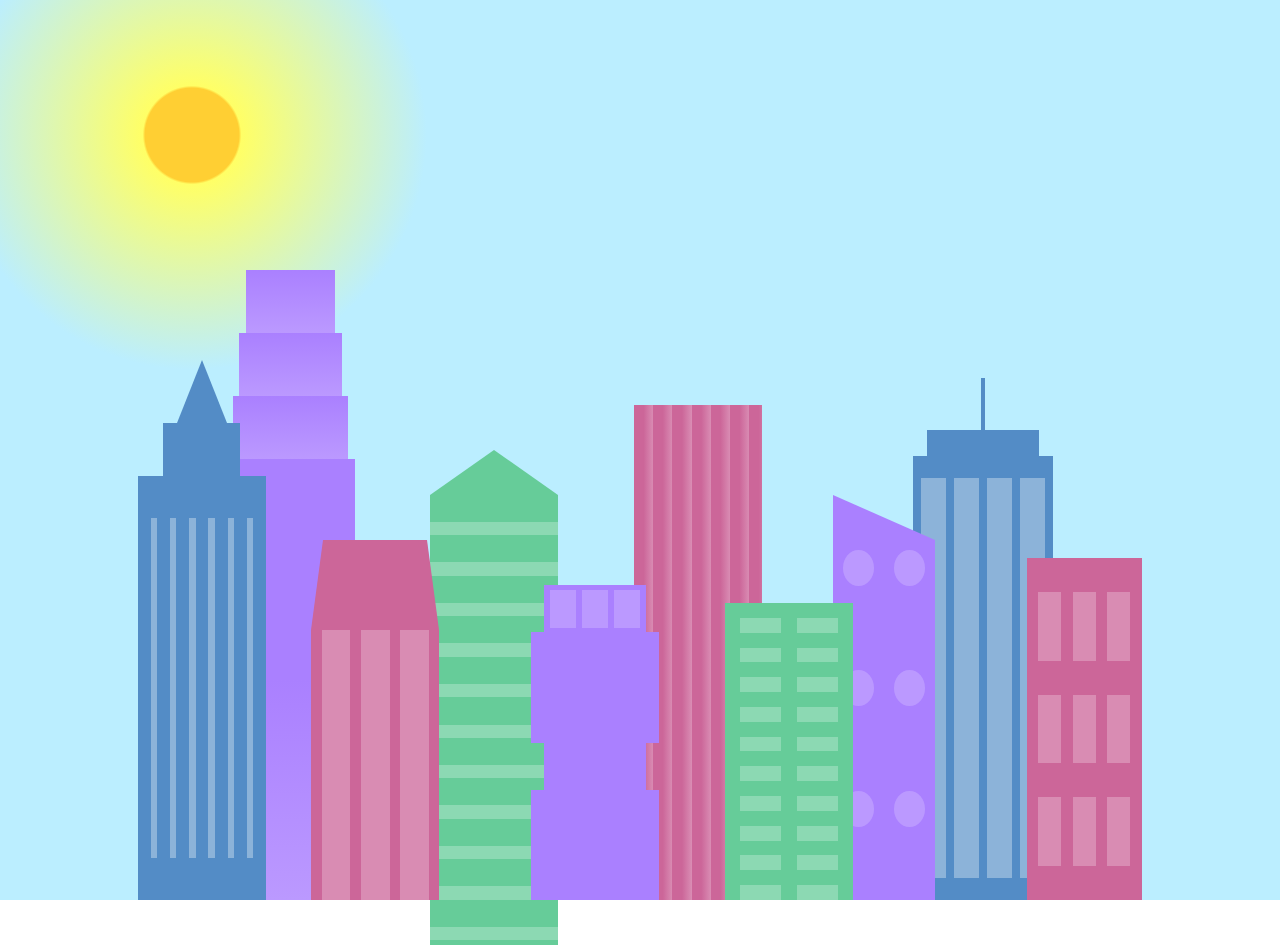
<file: city_skyline/index.html>
<!DOCTYPE html>
<html lang="en">    
  <head>
    <meta charset="UTF-8">
    <title>City Skyline</title>
    <link href="styles.css" rel="stylesheet" />   
  </head>

  <body>
    <div class="background-buildings sky">
      <div></div>
      <div></div>
      <div class="bb1 building-wrap">
        <div class="bb1a bb1-window"></div>
        <div class="bb1b bb1-window"></div>
        <div class="bb1c bb1-window"></div>
        <div class="bb1d"></div>
      </div>
      <div class="bb2">
        <div class="bb2a"></div>
        <div class="bb2b"></div>
      </div>
      <div class="bb3"></div>
      <div></div>
      <div class="bb4 building-wrap">
        <div class="bb4a"></div>
        <div class="bb4b"></div>
        <div class="bb4c window-wrap">
          <div class="bb4-window"></div>
          <div class="bb4-window"></div>
          <div class="bb4-window"></div>
          <div class="bb4-window"></div>
        </div>
      </div>
      <div></div>
      <div></div>
    </div>

    <div class="foreground-buildings">
      <div></div>
      <div></div>
      <div class="fb1 building-wrap">
        <div class="fb1a"></div>
        <div class="fb1b"></div>
        <div class="fb1c"></div>
      </div>
      <div class="fb2">
        <div class="fb2a"></div>
        <div class="fb2b window-wrap">
          <div class="fb2-window"></div>
          <div class="fb2-window"></div>
          <div class="fb2-window"></div>
        </div>
      </div>
      <div></div>
      <div class="fb3 building-wrap">
        <div class="fb3a window-wrap">
          <div class="fb3-window"></div>
          <div class="fb3-window"></div>
          <div class="fb3-window"></div>
        </div>
        <div class="fb3b"></div>
        <div class="fb3a"></div>
        <div class="fb3b"></div>
      </div>
      <div class="fb4">
        <div class="fb4a"></div>
        <div class="fb4b">
          <div class="fb4-window"></div>
          <div class="fb4-window"></div>
          <div class="fb4-window"></div>
          <div class="fb4-window"></div>
          <div class="fb4-window"></div>
          <div class="fb4-window"></div>
        </div>
      </div>
      <div class="fb5"></div>
      <div class="fb6"></div>
      <div></div>
      <div></div>
    </div>
  </body>
</html>
</file>
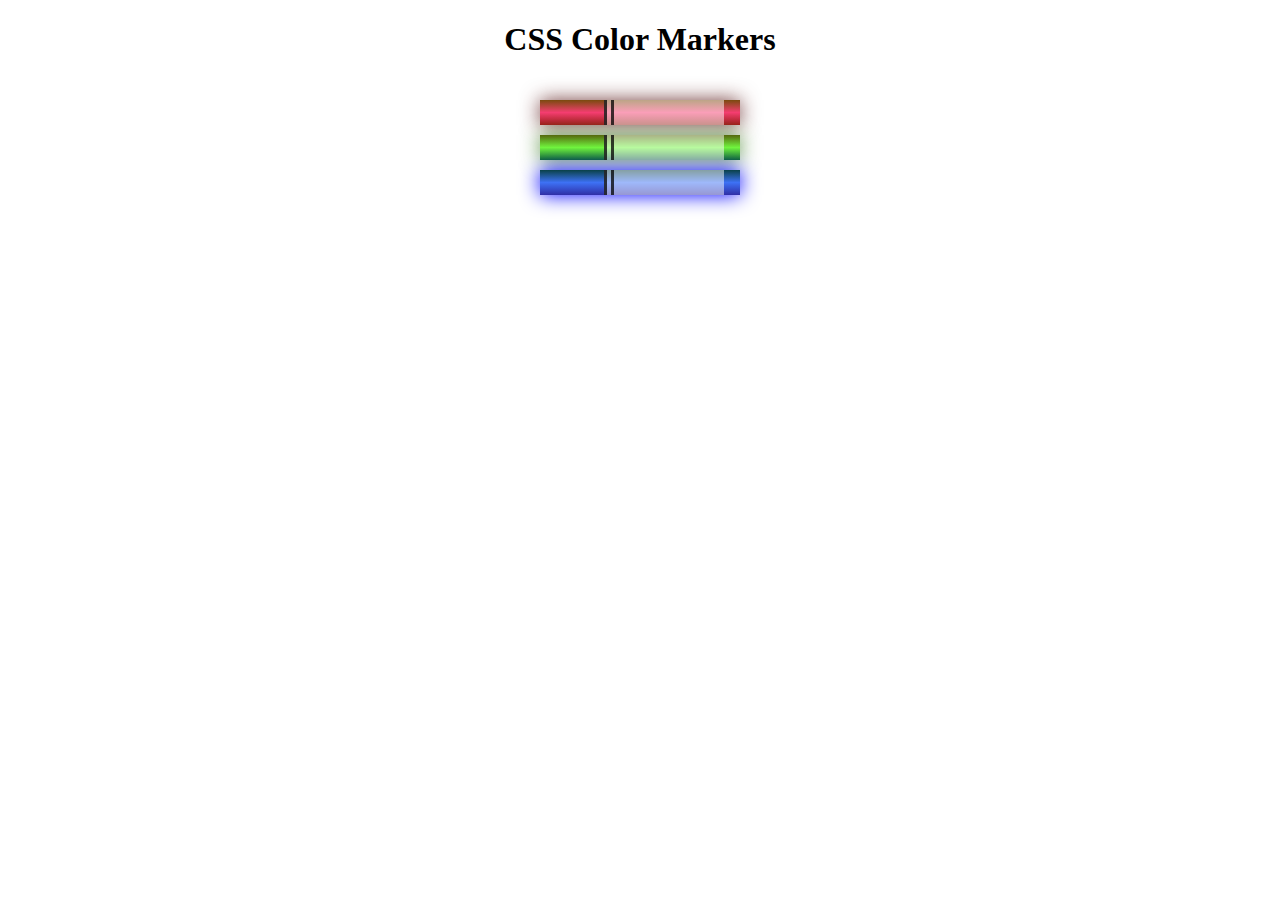
<file: css_color_markers/index.html>
<!DOCTYPE html>
<html lang="en">
  <head>
    <meta charset="utf-8">
    <meta name="viewport" content="width=device-width, initial-scale=1.0">
    <title>Colored Markers</title>
    <link rel="stylesheet" href="styles.css">
  </head>
  <body>
    <h1>CSS Color Markers</h1>
    <div class="container">
      <div class="marker red">
        <div class="cap"></div>
        <div class="sleeve"></div>
      </div>
      <div class="marker green">
        <div class="cap"></div>
        <div class="sleeve"></div>
      </div>
      <div class="marker blue">
        <div class="cap"></div>
        <div class="sleeve"></div>
      </div>
    </div>
  </body>
</html>
</file>
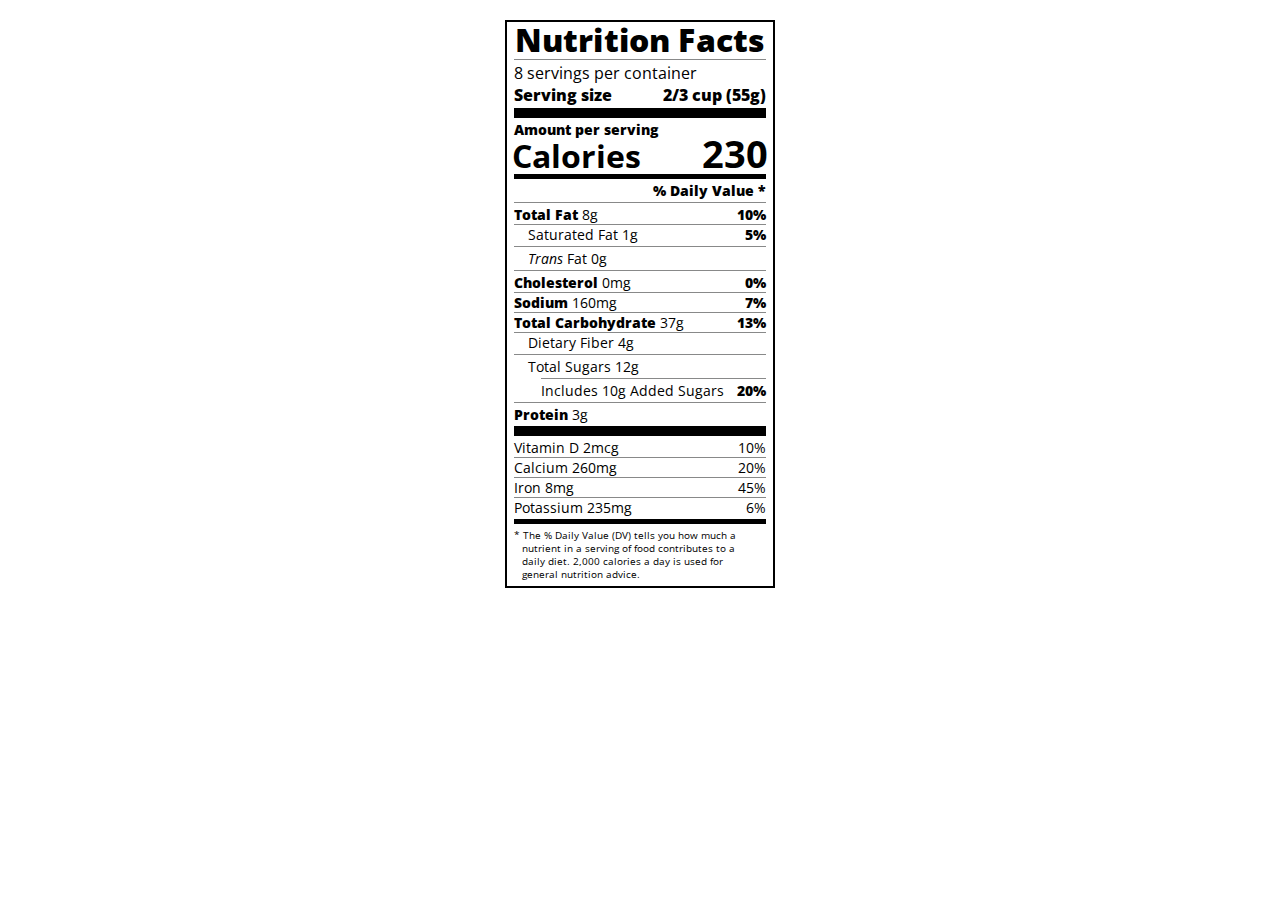
<file: Nutrition_Label/index.html>
<!DOCTYPE html>
<html lang="en">

<head>
  <meta charset="UTF-8">
  <title>Nutrition Label</title>
  <link href="https://fonts.googleapis.com/css?family=Open+Sans:400,700,800" rel="stylesheet">
  <link href="./styles.css" rel="stylesheet">
</head>

<body>
  <div class="label">
    <header>
      <h1 class="bold">Nutrition Facts</h1>
      <div class="divider"></div>
      <p>8 servings per container</p>
      <p class="bold">Serving size <span>2/3 cup (55g)</span></p>
    </header>
    <div class="divider large"></div>
    <div class="calories-info">
      <div class="left-container">
        <h2 class="bold small-text">Amount per serving</h2>
        <p>Calories</p>
      </div>
      <span>230</span>
    </div>
    <div class="divider medium"></div>
    <div class="daily-value small-text">
      <p class="bold right no-divider">% Daily Value *</p>
      <div class="divider"></div>
      <p><span><span class="bold">Total Fat</span> 8g</span> <span class="bold">10%</span></p>
      <p class="indent no-divider">Saturated Fat 1g <span class="bold">5%</span></p>
      <div class="divider"></div>
      <p class="indent no-divider"><span><i>Trans</i> Fat 0g</span></p>
      <div class="divider"></div>
      <p><span><span class="bold">Cholesterol</span> 0mg</span> <span class="bold">0%</span></p>
      <p><span><span class="bold">Sodium</span> 160mg</span> <span class="bold">7%</span></p>
      <p><span><span class="bold">Total Carbohydrate</span> 37g</span> <span class="bold">13%</span></p>
      <p class="indent no-divider">Dietary Fiber 4g</p>
      <div class="divider"></div>
      <p class="indent no-divider">Total Sugars 12g</p>
      <div class="divider double-indent"></div>
      <p class="double-indent no-divider">Includes 10g Added Sugars <span class="bold">20%</span></p>
      <div class="divider"></div>
      <p class="no-divider"><span><span class="bold">Protein</span> 3g</span></p>
      <div class="divider large"></div>
      <p>Vitamin D 2mcg <span>10%</span></p>
      <p>Calcium 260mg <span>20%</span></p>
      <p>Iron 8mg <span>45%</span></p>
      <p class="no-divider">Potassium 235mg <span>6%</span></p>
    </div>
    <div class="divider medium"></div>
    <p class="note">* The % Daily Value (DV) tells you how much a nutrient in a serving of food contributes to a daily
      diet. 2,000 calories a day is used for general nutrition advice.</p>
  </div>
</body>
</html>
</file>
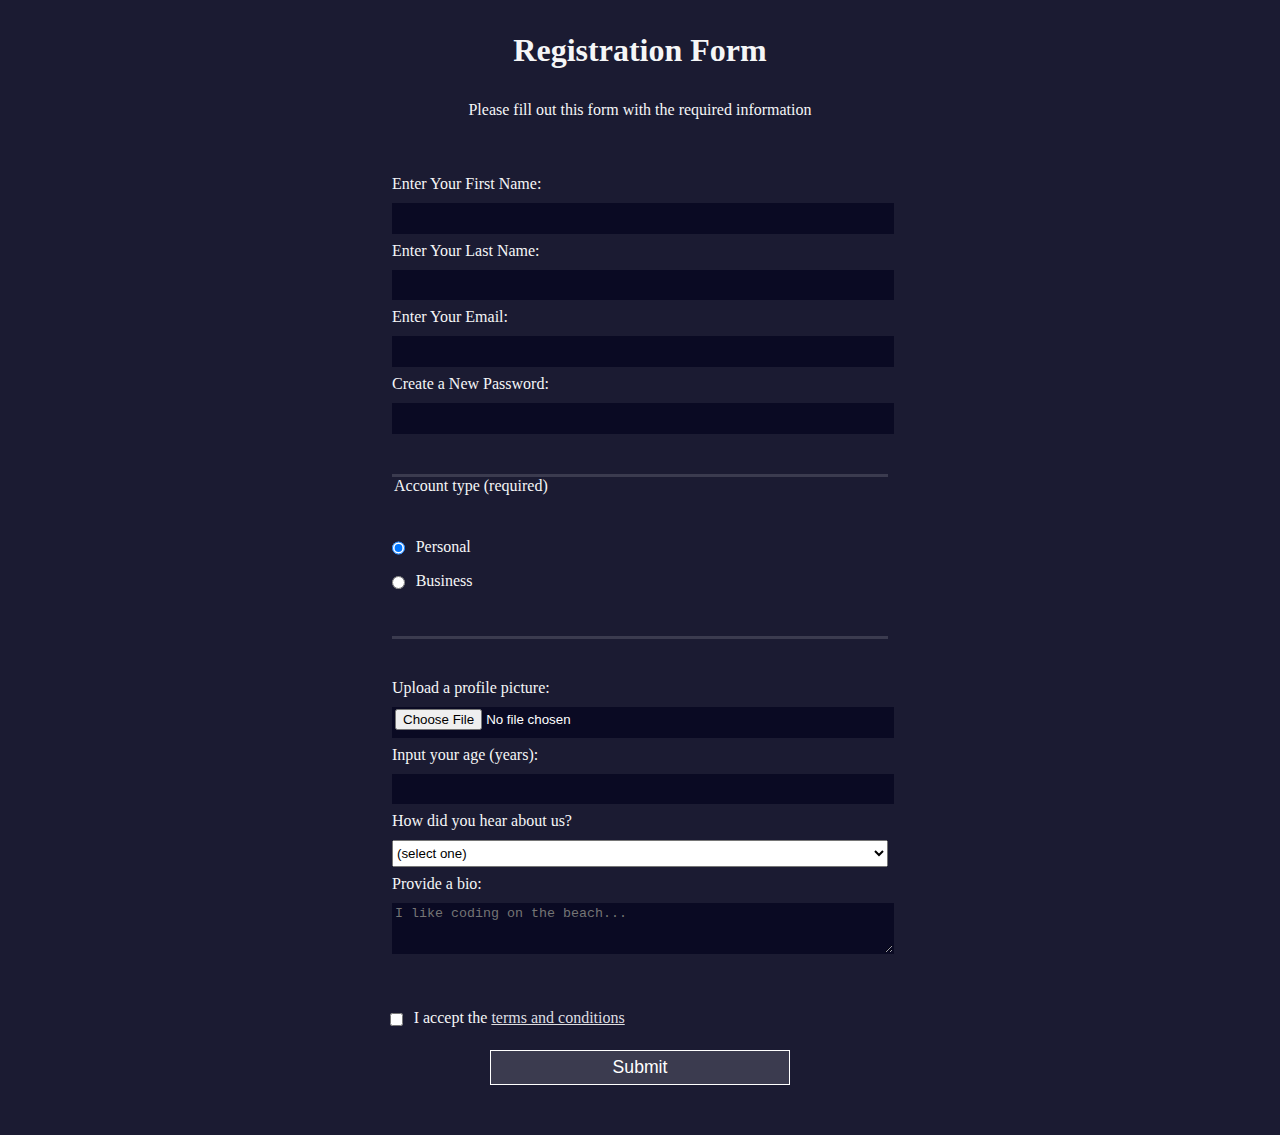
<file: reg_form/index.html>
<!DOCTYPE html>
<html lang="en">
  <head>
    <meta charset="UTF-8">
    <title>Registration Form</title>
    <link rel="stylesheet" href="styles.css" />
  </head>
  <body>
    <h1>Registration Form</h1>
    <p>Please fill out this form with the required information</p>
    <form method="post" action='https://register-demo.freecodecamp.org'>
      <fieldset>
        <label for="first-name">Enter Your First Name: <input id="first-name" name="first-name" type="text" required /></label>
        <label for="last-name">Enter Your Last Name: <input id="last-name" name="last-name" type="text" required /></label>
        <label for="email">Enter Your Email: <input id="email" name="email" type="email" required /></label>
        <label for="new-password">Create a New Password: <input id="new-password" name="new-password" type="password" pattern="[a-z0-5]{8,}" required /></label>
      </fieldset>
      <fieldset>
        <legend>Account type (required)</legend>
        <label for="personal-account"><input id="personal-account" type="radio" name="account-type" class="inline" checked /> Personal</label>
        <label for="business-account"><input id="business-account" type="radio" name="account-type" class="inline" /> Business</label>
      </fieldset>
      <fieldset>
        <label for="profile-picture">Upload a profile picture: <input id="profile-picture" type="file" name="file" /></label>
        <label for="age">Input your age (years): <input id="age" type="number" name="age" min="13" max="120" /></label>
        <label for="referrer">How did you hear about us?
          <select id="referrer" name="referrer">
            <option value="">(select one)</option>
            <option value="1">freeCodeCamp News</option>
            <option value="2">freeCodeCamp YouTube Channel</option>
            <option value="3">freeCodeCamp Forum</option>
            <option value="4">Other</option>
          </select>
        </label>
        <label for="bio">Provide a bio:
          <textarea id="bio" name="bio" rows="3" cols="30" placeholder="I like coding on the beach..."></textarea>
        </label>
      </fieldset>
      <label for="terms-and-conditions">
        <input class="inline" id="terms-and-conditions" type="checkbox" required name="terms-and-conditions" /> I accept the <a href="https://www.freecodecamp.org/news/terms-of-service/">terms and conditions</a>
      </label>
      <input type="submit" value="Submit" />
    </form>
  </body>
</html>
</file>
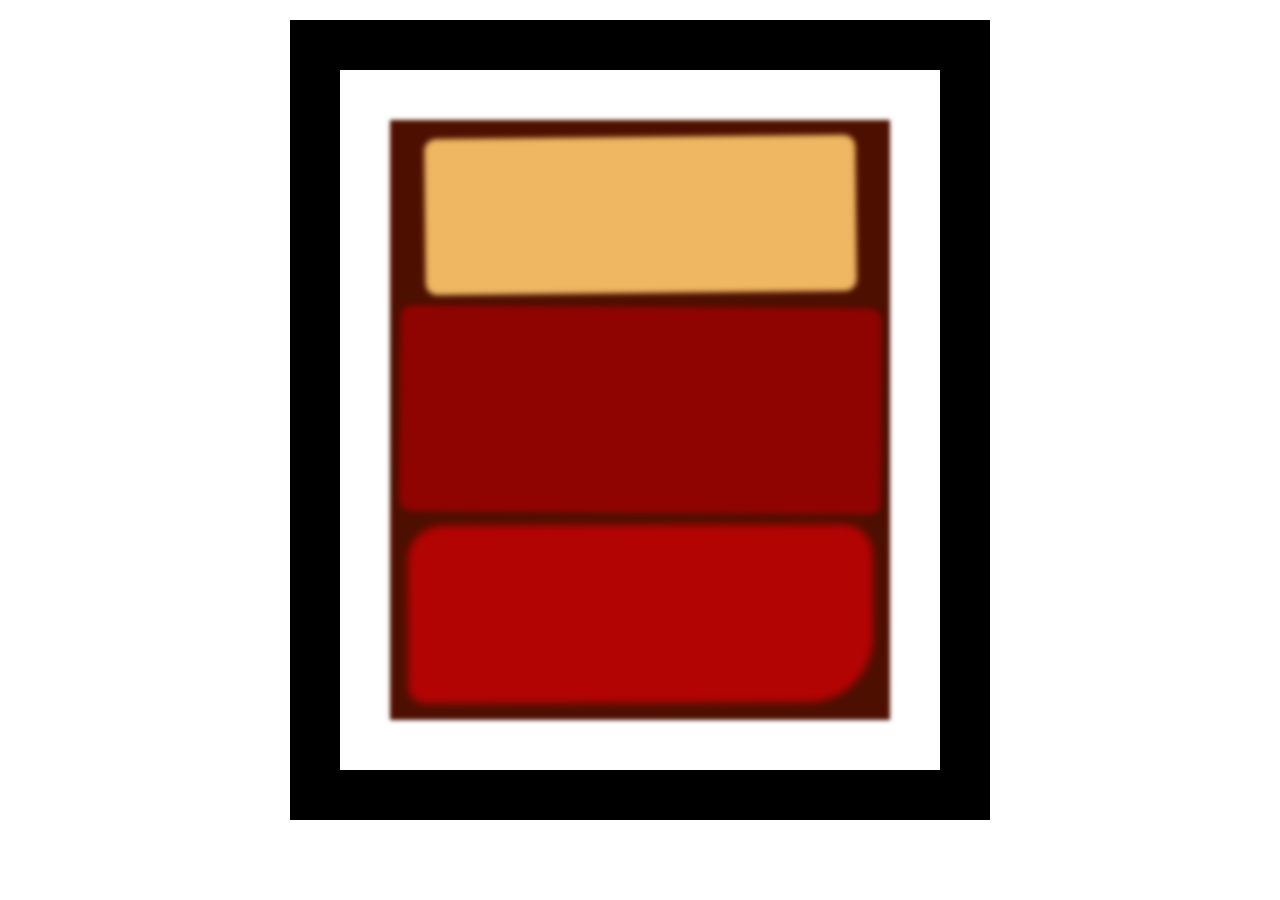
<file: rothko_painting/index.html>
<!DOCTYPE html>
<html lang="en">
  <head>
    <meta charset="UTF-8">
    <title>Rothko Painting</title>
    <link href="./styles.css" rel="stylesheet">
  </head>
  <body>
    <div class="frame">
      <div class="canvas">
        <div class="one"></div>
        <div class="two"></div>
        <div class="three"></div>
      </div>
    </div>
  </body>
</html>
</file>
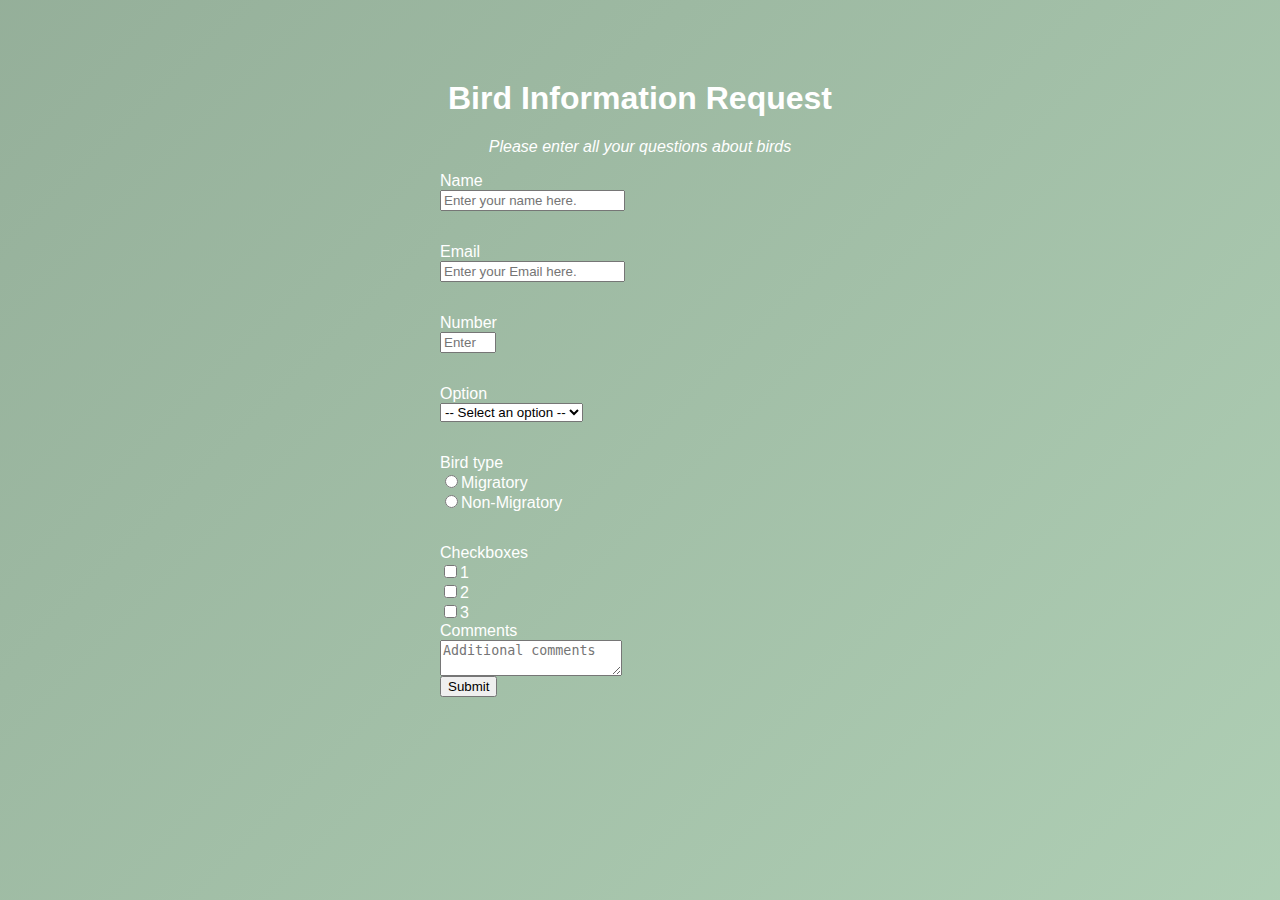
<file: Survey/index.html>
<!DOCTYPE>
<html>
  <head>
    <title>Bird Info Request</title>
    <link rel="stylesheet" href="styles.css" />
  </head>
  <body>
    <div id="container">
    <div class="form-header"><h1 id="title">Bird Information Request</h1>
    <p id="description">Please enter all your questions about birds</p>
    </div>
    <form id="survey-form">
      <label for="name" id="name-label" ><span>Name</span><input id="name" type="text"
      placeholder="Enter your name here." required />
      </label><label for="email" id="email-label"><span>Email</span><input id="email" type="email" placeholder="Enter your Email here." required />
      </label><label for="number" id="number-label"><span>Number</span><input id="number" type="number" placeholder="Enter your number here." min="1" max="10" /></label>

      <div><div>Option</div><select id="dropdown" name="dropdown">
        <option>-- Select an option --</option>
        <option value="1">Option 1</option>
        <option value="2"> Option 2</option>
      </select></div>

      <div class="bird-group">
        Bird type
        <div><input type="radio" name="bird-type" value="migratory" />Migratory</div>
        <div><input type="radio" name="bird-type" value="non-migratory" />Non-Migratory</div>
      </div>

      <div class="check-group">
        <div>Checkboxes</div>
        <div><input type="checkbox" name="check" value="1">1</div>
        <div><input type="checkbox" name="check" value="2">2</div>
        <div><input type="checkbox" name="check" value="3">3</div>
      </div>
      
      <div>
        <div>Comments</div>
        <textarea placeholder="Additional comments"></textarea>
      </div>

      <button id="submit">Submit</button>
    </form>
    </div>
  </body>
</html>
</file>
<file: city_skyline/styles.css>
:root {
    --building-color1: #aa80ff;
    --building-color2: #66cc99;
    --building-color3: #cc6699;
    --building-color4: #538cc6;
    --window-color1: #bb99ff;
    --window-color2: #8cd9b3;
    --window-color3: #d98cb3;
    --window-color4: #8cb3d9;
  }
  
  * {
    box-sizing: border-box;
  }
  
  body {
    height: 100vh;
    margin: 0;
    overflow: hidden;
  }
  
  .background-buildings, .foreground-buildings {
    width: 100%;
    height: 100%;
    display: flex;
    align-items: flex-end;
    justify-content: space-evenly;
    position: absolute;
    top: 0;
  }
  
  .building-wrap {
    display: flex;
    flex-direction: column;
    align-items: center;
  }
  
  .window-wrap {
    display: flex;
    align-items: center;
    justify-content: space-evenly;
  }
  
  .sky {
    background: radial-gradient(
        closest-corner circle at 15% 15%,
        #ffcf33,
        #ffcf33 20%,
        #ffff66 21%,
        #bbeeff 100%
      );
  }
  
  /* BACKGROUND BUILDINGS - "bb" stands for "background building" */
  .bb1 {
    width: 10%;
    height: 70%;
  }
  
  .bb1a {
    width: 70%;
  }
    
  .bb1b {
    width: 80%;
  }
    
  .bb1c {
    width: 90%;
  }
  
  .bb1d {
    width: 100%;
    height: 70%;
    background: linear-gradient(
        var(--building-color1) 50%,
        var(--window-color1)
      );
  }
  
  .bb1-window {
    height: 10%;
    background: linear-gradient(
        var(--building-color1),
        var(--window-color1)
      );
  }
  
  .bb2 {
    width: 10%;
    height: 50%;
  }
  
  .bb2a {
    border-bottom: 5vh solid var(--building-color2);
    border-left: 5vw solid transparent;
    border-right: 5vw solid transparent;
  }
  
  .bb2b {
    width: 100%;
    height: 100%;
    background: repeating-linear-gradient(
        var(--building-color2),
        var(--building-color2) 6%,
        var(--window-color2) 6%,
        var(--window-color2) 9%
      );
  }
  
  .bb3 {
    width: 10%;
    height: 55%;
    background: repeating-linear-gradient(
        90deg,
        var(--building-color3),
        var(--building-color3),
        var(--window-color3) 15%
      );
  }
  
  .bb4 {
    width: 11%;
    height: 58%;
  }
  
  .bb4a {
    width: 3%;
    height: 10%;
    background-color: var(--building-color4);
  }
  
  .bb4b {
    width: 80%;
    height: 5%;
    background-color: var(--building-color4);
  }
    
  .bb4c {
    width: 100%;
    height: 85%;
    background-color: var(--building-color4);
  }
  
  .bb4-window {
    width: 18%;
    height: 90%;
    background-color: var(--window-color4);
  }
  
  /* FOREGROUND BUILDINGS - "fb" stands for "foreground building" */
  .fb1 {
    width: 10%;
    height: 60%;
  }
  
  .fb1a {
    border-bottom: 7vh solid var(--building-color4);
    border-left: 2vw solid transparent;
    border-right: 2vw solid transparent;
  }
  
  .fb1b {
    width: 60%;
    height: 10%;
    background-color: var(--building-color4);
  }
    
  .fb1c {
    width: 100%;
    height: 80%;
    background: repeating-linear-gradient(
        90deg,
        var(--building-color4),
        var(--building-color4) 10%,
        transparent 10%,
        transparent 15%
      ),
      repeating-linear-gradient(
        var(--building-color4),
        var(--building-color4) 10%,
        var(--window-color4) 10%,
        var(--window-color4) 90%
      );
  }
  
  .fb2 {
    width: 10%;
    height: 40%;
  }
  
  .fb2a {
    width: 100%;
    border-bottom: 10vh solid var(--building-color3);
    border-left: 1vw solid transparent;
    border-right: 1vw solid transparent;
  }
  
  .fb2b {
    width: 100%;
    height: 75%;
    background-color: var(--building-color3);
  }
  
  .fb2-window {
    width: 22%;
    height: 100%;
    background-color: var(--window-color3);
  }
  
  .fb3 {
    width: 10%;
    height: 35%;
  }
    
  .fb3a {
    width: 80%;
    height: 15%;
    background-color: var(--building-color1);
  }
    
  .fb3b {
    width: 100%;
    height: 35%;
    background-color: var(--building-color1);
  }
  
  .fb3-window {
    width: 25%;
    height: 80%;
    background-color: var(--window-color1);
  }
  
  .fb4 {
    width: 8%;
    height: 45%;
    position: relative;
    left: 10%;
  }
  
  .fb4a {
    border-top: 5vh solid transparent;
    border-left: 8vw solid var(--building-color1);
  }
  
  .fb4b {
    width: 100%;
    height: 89%;
    background-color: var(--building-color1);
    display: flex;
    flex-wrap: wrap;
  }
  
  .fb4-window {
    width: 30%;
    height: 10%;
    border-radius: 50%;
    background-color: var(--window-color1);
    margin: 10%;
  }
  
  .fb5 {
    width: 10%;
    height: 33%;
    position: relative;
    right: 10%;
    background: repeating-linear-gradient(
        var(--building-color2),
        var(--building-color2) 5%,
        transparent 5%,
        transparent 10%
      ),
      repeating-linear-gradient(
        90deg,
        var(--building-color2),
        var(--building-color2) 12%,
        var(--window-color2) 12%,
        var(--window-color2) 44%
      );
  }
  
  .fb6 {
    width: 9%;
    height: 38%;
    background: repeating-linear-gradient(
        90deg,
        var(--building-color3),
        var(--building-color3) 10%,
        transparent 10%,
        transparent 30%
      ),
      repeating-linear-gradient(
        var(--building-color3),
        var(--building-color3) 10%,
        var(--window-color3) 10%,
        var(--window-color3) 30%
      );
  }
  
  @media (max-width: 1000px) {
    :root {
        --building-color1: #000;
        --building-color2: #000;
        --building-color3: #000;
        --building-color4: #000;
            --window-color1: #777;
        --window-color2: #777;
        --window-color3: #777;
        --window-color4: #777;
      }

      .sky {
        background: radial-gradient(
            closest-corner circle at 15% 15%,
            #ccc,
            #ccc 20%,
            #445 21%,
            #223 100%
          );
      }
  }
</file>
<file: css_color_markers/styles.css>
h1 {
    text-align: center;
  }
  
  .container {
    background-color: rgb(255, 255, 255);
    padding: 10px 0;
  }
  
  .marker {
    width: 200px;
    height: 25px;
    margin: 10px auto;
  }
  
  .cap {
    width: 60px;
    height: 25px;
  }
  
  .sleeve {
    width: 110px;
    height: 25px;
    background-color: rgba(255, 255, 255, 0.5);
    border-left: 10px double rgba(0, 0, 0, 0.75);
  }
  
  .cap, .sleeve {
    display: inline-block;
  }
  
  .red {
    background: linear-gradient(rgb(122, 74, 14), rgb(245, 62, 113), rgb(162, 27, 27));
    box-shadow: 0 0 20px 0 rgba(83, 14, 14, 0.8);
  }
  
  .green {
    background: linear-gradient(#55680D, #71F53E, #116C31);
    box-shadow: 0 0 20px 0 #3B7E20CC;
  }

  .blue {
    background: linear-gradient(hsl(186, 76%, 16%), hsl(223, 90%, 60%), hsl(240, 56%, 42%));
    box-shadow: 0 0 20px 0 blue;
  }
</file>
<file: Nutrition_Label/styles.css>
* {
    box-sizing: border-box;
  }
  
  html {
    font-size: 16px;
  }
  
  body {
    font-family: 'Open Sans', sans-serif;
  }
  
  .label {
    border: 2px solid black;
    width: 270px;
    margin: 20px auto;
    padding: 0 7px;
  }
  
  header h1 {
    text-align: center;
    margin: -4px 0;
    letter-spacing: 0.15px
  }
  
  p {
    margin: 0;
    display: flex;
    justify-content: space-between;
  }
  
  .divider {
    border-bottom: 1px solid #888989;
    margin: 2px 0;
  }
  
  .bold {
    font-weight: 800;
  }
  
  .large {
    height: 10px;
  }
  
  .large, .medium {
    background-color: black;
    border: 0;
  }
  
  .medium {
    height: 5px;
  }
  
  .small-text {
    font-size: 0.85rem;
  }
  
  
  .calories-info {
    display: flex;
    justify-content: space-between;
    align-items: flex-end;
  }
  
  .calories-info h2 {
    margin: 0;
  }
  
  .left-container p {
    margin: -5px -2px;
    font-size: 2em;
    font-weight: 700;
  }
  
  .calories-info span {
    margin: -7px -2px;
    font-size: 2.4em;
    font-weight: 700;
  }
  
  .right {
    justify-content: flex-end;
  }
  
  .indent {
    margin-left: 1em;
  }
  
  .double-indent {
    margin-left: 2em;
  }
  
  .daily-value p:not(.no-divider) {
    border-bottom: 1px solid #888989;
  }
  
  .note {
    font-size: 0.6rem;
    margin: 5px 0;
    padding: 0 8px;
    text-indent: -8px;
  }
</file>
<file: reg_form/styles.css>
body {
    width: 100%;
    height: 100vh;
    margin: 0;
    background-color: #1b1b32;
    color: #f5f6f7;
    font-family: Tahoma;
    font-size: 16px;
  }
  
  h1, p {
    margin: 1em auto;
    text-align: center;
  }
  
  form {
    width: 60vw;
    max-width: 500px;
    min-width: 300px;
    margin: 0 auto;
    padding-bottom: 2em;
  }
  
  fieldset {
    border: none;
    padding: 2rem 0;
    border-bottom: 3px solid #3b3b4f;
  }
  
  fieldset:last-of-type {
    border-bottom: none;
  }
  
  label {
    display: block;
    margin: 0.5rem 0;
  }
  
  input,
  textarea,
  select {
    margin: 10px 0 0 0;
    width: 100%;
    min-height: 2em;
  }
  
  input, textarea {
    background-color: #0a0a23;
    border: 1px solid #0a0a23;
    color: #ffffff;
  }
  
  .inline {
    width: unset;
    margin: 0 0.5em 0 0;
    vertical-align: middle;
  }
  
  input[type="submit"] {
    display: block;
    width: 60%;
    margin: 1em auto;
    height: 2em;
    font-size: 1.1rem;
    background-color: #3b3b4f;
    border-color: white;
    min-width: 300px;
  }
  
  input[type="file"] {
    padding: 1px 2px;
  }
  
  .inline{
    display: inline; 
  }

  a {
    color: #dfdfe2;
  }
</file>
<file: rothko_painting/styles.css>
.canvas {
    width: 500px;
    height: 600px;
    background-color: #4d0f00;
    overflow: hidden;
    filter: blur(2px);
  }
  
  .frame {
    border: 50px solid black;
    width: 500px;
    padding: 50px;
    margin: 20px auto;
  }
  
  .one {
    width: 425px;
    height: 150px;
    background-color: #efb762;
    margin: 20px auto;
    box-shadow: 0 0 3px 3px #efb762;
    border-radius: 9px;
    transform: rotate(-0.6deg);
  }
  
  .two {
    width: 475px;
    height: 200px;
    background-color: #8f0401;
    margin: 0 auto 20px;
    box-shadow: 0 0 3px 3px #8f0401;
    border-radius: 8px 10px;
    transform: rotate(0.4deg);
  }
  
  .one, .two {
    filter: blur(1px);
  }
  
  .three {
    width: 91%;
    height: 28%;
    background-color: #b20403;
    margin: auto;
    filter: blur(2px);
    box-shadow: 0 0 5px 5px #b20403;
    border-radius: 30px 25px 60px 12px;
    transform: rotate(-0.2deg);
  }
</file>
<file: Survey/styles.css>
label {
    display: block;
    margin-bottom: 2rem;
    font-family: Helvetica;
  }
  
  label > span {
    display: block;
  }
  
  .bird-group, .check-group, .submit {
    margin-top: 2rem;
    font-family: Helvetica;
  }
  
  body {
     background-image: linear-gradient(
        135deg,
        rgba(78, 122, 86, 0.6),
        rgba(95, 158, 106, 0.5)
      ),
      url(https://images.pexels.com/photos/167698/pexels-photo-167698.jpeg?auto=compress&cs=tinysrgb&w=1260&h=750&dpr=1);
  }
  
  
  #container {
    width: 400px;
    margin: 5rem auto 0 auto;
  }
  
  .form-header {
    text-align: center;
    color: white;
  }
  
  #description {
    font-family: Helvetica;
    font-style: italic;
  }
  
  #title {
    font-family: Helvetica;
  }
  
  #survey-form {
    color: white;
    font-family: Helvetica;
  }
</file>
